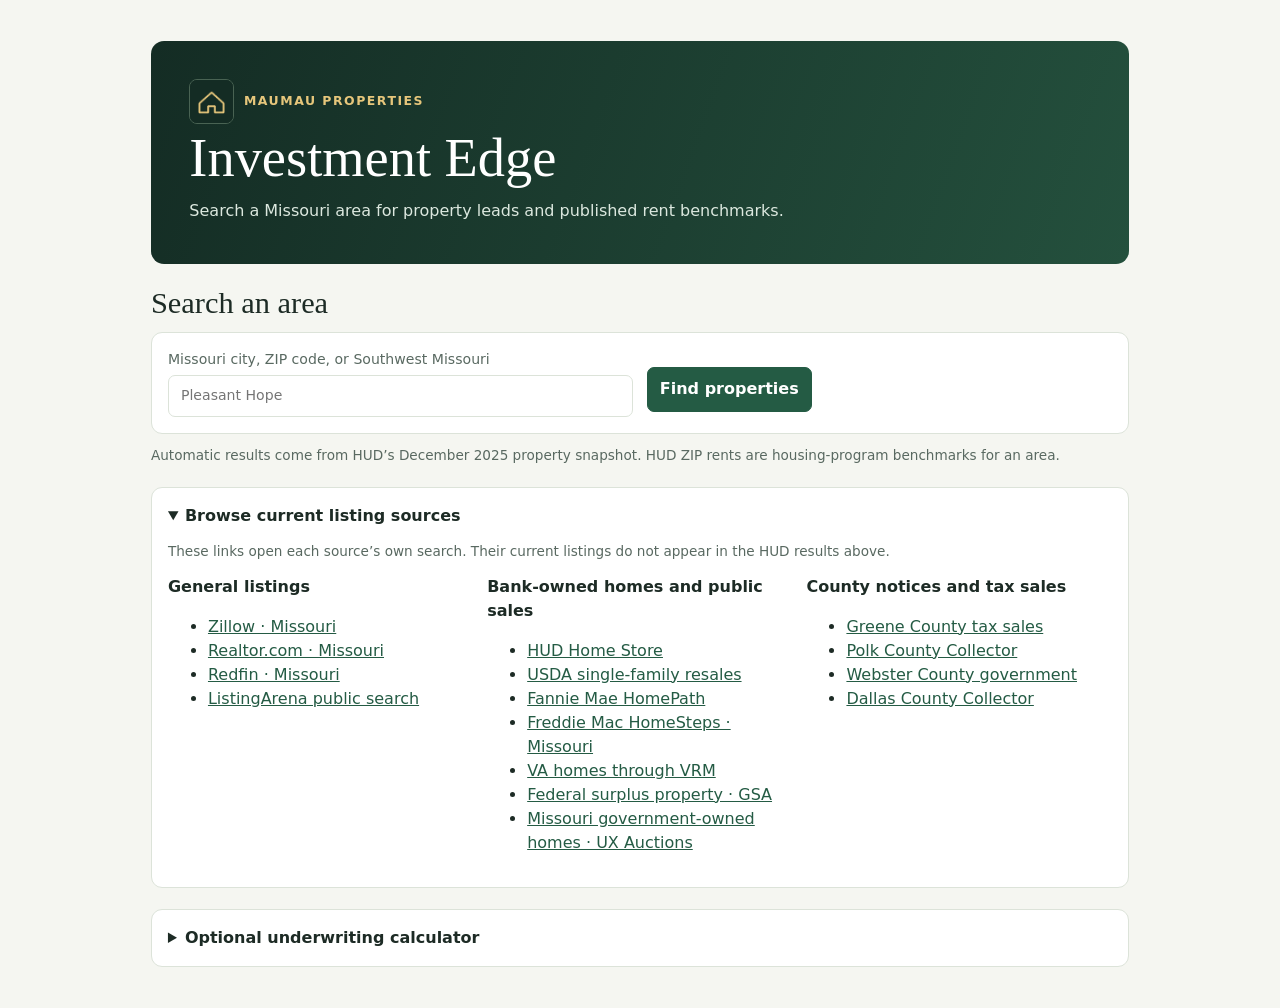
<file: index.html>
<!doctype html>
<html lang="en">
<head>
<meta charset="utf-8">
<meta name="viewport" content="width=device-width,initial-scale=1">
<meta name="theme-color" content="#142c24">
<meta name="referrer" content="no-referrer">
<meta http-equiv="Content-Security-Policy" content="default-src 'self'; connect-src 'self' https://services.arcgis.com; form-action 'none'; object-src 'none'; base-uri 'none'">
<title>MauMau Investment Edge</title>
<link rel="manifest" href="manifest.webmanifest">
<link rel="apple-touch-icon" href="icon.png">
<link rel="icon" href="icon.png">
<link rel="stylesheet" href="style.css">
<link rel="stylesheet" href="calculator.css">
<script type="module" src="calculator.mjs"></script>
<script type="module" src="discovery.mjs"></script>
</head>
<body>
<main>
<header class="hero">
<div class="app-brand"><img src="icon.png" width="45" height="45" alt=""><span class="eyebrow">MauMau Properties</span></div>
<h1>Investment Edge</h1>
<p>Search a Missouri area for property leads and published rent benchmarks.</p>
</header>
<noscript><p>Enable JavaScript to use the calculator.</p></noscript>
<section aria-labelledby="search-title">
<h2 id="search-title">Search an area</h2>
<form id="discovery" class="card fields">
<label class="field">Missouri city, ZIP code, or Southwest Missouri
<input name="area" placeholder="Pleasant Hope" maxlength="70" required></label>
<div class="actions"><button class="primary" type="submit">Find properties</button></div>
</form>
<p id="search-status" class="entry" role="status"></p>
<div id="search-results"></div>
<p class="small entry">Automatic results come from HUD’s December 2025 property snapshot. HUD ZIP rents are housing-program benchmarks for an area.</p>
<details class="edit section" id="listing-sources" open><summary>Browse current listing sources</summary>
<p class="small">These links open each source’s own search. Their current listings do not appear in the HUD results above.</p>
<div id="source-links" class="fields"></div>
</details>
</section>
<details class="edit section" id="optional-calculator"><summary>Optional underwriting calculator</summary>
<form id="deal" autocomplete="off" class="no-print">
<div id="fields"></div>
<p class="entry small">Leave a strategy's key inputs blank to skip it. Enter zero explicitly when there is no rehab. Other optional dollar amounts default to zero.</p>
<div class="actions"><button class="primary" type="submit" disabled>Calculate</button><button type="reset">Start fresh</button></div>
</form>
<section id="report" hidden aria-labelledby="report-title">
<div class="section-head section"><h2 id="report-title" tabindex="-1">Investment analysis</h2>
<div class="actions no-print"><button class="primary" id="share">Share</button><button id="email">Email</button><button id="print">Print / Save PDF</button><button id="download">Download text</button></div></div>
<p id="property"></p>
<div id="results" class="grid"></div>
<details class="edit section" open><summary>Assumptions used</summary><dl id="assumptions" class="metrics"></dl></details>
<p class="section small">Estimates use your inputs and exclude income taxes. Verify costs, values and lending terms before relying on the results.</p>
</section>
<p id="status" class="entry" role="status"></p>
</details>
</main>
</body>
</html>
</file>
<file: style.css>
:root{color-scheme:light;--canvas:#f5f6f1;--paper:#fff;--ink:#1d2b25;--muted:#596961;--line:#dce3d9;--accent:#245b44;--soft:#e9f1e9;--forest:#142c24;--gold:#e6c67b;--warn:#8d461d;font:16px/1.5 system-ui,sans-serif}
:root[data-theme=dark]{color-scheme:dark;--canvas:#141f1a;--paper:#1b2a22;--ink:#edf2ed;--muted:#bac9be;--line:#394a40;--accent:#9ad8b6;--soft:#273d31;--warn:#ffc499}
*{box-sizing:border-box}body{margin:0;color:var(--ink);background:var(--canvas)}a{color:var(--accent)}button,input,select,textarea{font:inherit}button,a,input,select,textarea{outline-offset:4px}button{cursor:pointer}button,input,select,textarea{padding:.58rem .75rem;border-radius:7px;border:1px solid var(--line);color:var(--ink);background:var(--paper)}button:hover{border-color:var(--accent)}button.primary,.button.primary{background:#245b44;color:#fff;border-color:#245b44;font-weight:650}.button{display:inline-block;text-decoration:none;padding:.58rem .75rem;border:1px solid var(--line);border-radius:7px;background:var(--paper)}button:disabled{opacity:.55;cursor:wait}
.shell{min-height:100vh;display:grid;grid-template-columns:245px minmax(0,1fr)}.sidebar{background:var(--forest);color:#dbe7df;min-height:100vh;position:sticky;top:0;height:100vh;display:flex;flex-direction:column;padding:1.5rem 1rem}.brand{font-size:1.02rem;display:flex;gap:.65rem;align-items:center;color:#fff;text-decoration:none;padding:.2rem .35rem 1.6rem;font-weight:650;line-height:1.25}.brand img{width:42px;height:42px;border-radius:9px;border:1px solid #3e574b}.brand small{display:block;font-size:.72rem;letter-spacing:.12em;color:var(--gold);margin-top:.32rem}.sidebar nav{display:grid;gap:.24rem}.sidebar nav a{color:#dbe7df;text-decoration:none;display:flex;align-items:center;gap:.75rem;padding:.7rem .72rem;border-radius:7px;font-size:.93rem;white-space:nowrap}.sidebar nav a:hover,.sidebar nav a[aria-current=page]{background:#2a4739;color:#fff}.sidebar i{font-style:normal;width:1.15rem;text-align:center;color:#e4ca89}.sidebar-foot{margin-top:auto;padding:.85rem .35rem 0;border-top:1px solid #395248;color:#c1d1c7;font-size:.86rem}.status-dot{display:inline-block;width:.49rem;height:.49rem;margin-right:.4rem;background:#93c4a5;border-radius:100%}
.topbar{height:68px;border-bottom:1px solid var(--line);background:var(--paper);display:flex;justify-content:space-between;align-items:center;padding:0 clamp(1rem,3.2vw,2.6rem);gap:1rem;color:var(--muted);font-size:.9rem}.slash{padding:0 .35rem;color:var(--muted)}.topbar strong{color:var(--ink)}.header-actions,.actions{display:flex;gap:.55rem;flex-wrap:wrap;align-items:center}.header-actions{flex-wrap:nowrap}.header-actions button{white-space:nowrap}
main{max-width:1460px;margin:auto;padding:clamp(1rem,3.2vw,2.6rem);outline:none}.hero{padding:clamp(1.2rem,3vw,2.7rem);background:linear-gradient(110deg,#142c24,#24503d);color:#fff;border-radius:13px;margin-bottom:1.35rem}.hero h1,.hero p{color:inherit}.hero .eyebrow{color:var(--gold);font-weight:650;font-size:.78rem;letter-spacing:.12em;text-transform:uppercase}.hero p{color:#dce8df;margin-bottom:.2rem}.hero .actions{margin-top:1.15rem}.hero .button{background:#e9ce90;color:#142c24;border-color:#e9ce90;font-weight:700}
h1,h2,h3,p{margin-top:0}h1,h2{font-family:Georgia,serif;font-weight:500;line-height:1.12}h1{font-size:clamp(1.95rem,4.7vw,3.4rem);margin:.25rem 0 .6rem}h2{font-size:clamp(1.45rem,3vw,1.9rem);margin-bottom:.75rem}h3{font-size:1rem;margin-bottom:.5rem}.muted,p{color:var(--muted)}.small,small{font-size:.85rem}.warning{color:var(--warn)}.section{margin-top:1.35rem}.section-head{display:flex;justify-content:space-between;align-items:baseline;gap:.7rem;flex-wrap:wrap}.section-head h2{margin-bottom:.35rem}.tiles,.grid,.cols,.fields{display:grid;gap:.85rem}.tiles{grid-template-columns:repeat(4,minmax(0,1fr))}.grid{grid-template-columns:repeat(2,minmax(0,1fr))}.cols{grid-template-columns:minmax(0,1.65fr) minmax(0,1fr)}.fields{grid-template-columns:repeat(auto-fit,minmax(min(100%,180px),1fr))}.card,.tile,details.edit{background:var(--paper);border:1px solid var(--line);border-radius:11px;padding:1rem;min-width:0}.tile span{display:block;font-size:.84rem;color:var(--muted)}.tile strong{font-size:1.6rem;font-weight:620;color:var(--accent)}.empty{margin:0;padding:.9rem 0;color:var(--muted)}.tag{display:inline-block;border-radius:999px;background:var(--soft);padding:.16rem .6rem;font-size:.82rem;color:var(--accent);font-weight:650}.card img{display:block;width:100%;height:155px;object-fit:cover;border-radius:6px;margin-bottom:.7rem}.card h3 a{overflow-wrap:anywhere}.row{display:flex;justify-content:space-between;align-items:center;gap:.65rem;padding:.65rem 0;border-bottom:1px solid var(--line)}.row:last-child{border-bottom:0}.note{padding:.75rem 1rem;border-radius:7px;background:var(--soft);margin:0 0 .85rem}.field{display:grid;align-content:start;gap:.3rem;font-size:.88rem;color:var(--muted);min-width:0}.field input,.field textarea,.field select{width:100%;min-width:0}.field input[type=checkbox]{width:auto;justify-self:start}.wide{grid-column:1/-1}.checks{display:grid;grid-template-columns:repeat(auto-fit,minmax(200px,1fr));gap:.45rem}.checks label{display:flex;align-items:baseline;gap:.4rem;font-size:.9rem}.checks input{accent-color:var(--accent)}form>details,form>.actions{margin-top:.8rem}summary{cursor:pointer;font-weight:650}details[open]>summary{margin-bottom:.8rem}details details{margin-top:.65rem}.metrics{display:grid;grid-template-columns:1fr auto;gap:.3rem .8rem;margin:0 0 .7rem}.metrics dt{color:var(--muted);font-size:.88rem}.metrics dd{margin:0;text-align:right;font-variant-numeric:tabular-nums}.divider{border:0;border-top:1px solid var(--line);margin:.85rem 0}.filters{margin-bottom:1rem}.bar{width:100%;height:1rem;accent-color:var(--accent)}.photo{max-width:100%;max-height:320px;border-radius:9px;object-fit:cover}.links{overflow-wrap:anywhere}.entry{margin:.7rem 0}.stack{display:grid;gap:.75rem}.chart-row{display:grid;grid-template-columns:minmax(95px,1fr) minmax(70px,2fr) auto;align-items:center;gap:.6rem;margin:.7rem 0;font-size:.88rem}#notice{position:fixed;right:1rem;bottom:1rem;max-width:min(360px,calc(100% - 2rem));background:var(--forest);color:#fff;border-radius:8px;z-index:2}#notice:not(:empty){padding:.8rem 1rem}.map{aspect-ratio:1.75;background:var(--soft);width:100%;border-radius:9px}.map text{fill:var(--muted);font:12px system-ui}.map circle{fill:var(--accent)}.map line{stroke:var(--line);stroke-width:1}.map a:hover circle,.map a:focus circle{fill:#c18930;r:7}
@media(max-width:940px){.shell{grid-template-columns:185px minmax(0,1fr)}.tiles{grid-template-columns:repeat(2,minmax(0,1fr))}.sidebar{padding:1rem .65rem}.brand{font-size:.9rem}.brand img{width:34px;height:34px}.cols{grid-template-columns:1fr}}
@media(max-width:650px){.shell{display:block}.sidebar{height:auto;min-height:0;position:static;padding:.65rem .75rem}.brand{padding:0 0 .55rem}.sidebar nav{display:flex;overflow:auto;gap:.2rem}.sidebar nav a{padding:.52rem .55rem;font-size:.85rem}.sidebar-foot{display:none}.topbar{height:58px}.grid{grid-template-columns:1fr}.header-actions button{padding:.46rem .55rem}.hero{margin-bottom:1rem}main{padding:1rem}}
@media print{.sidebar,.topbar,.actions,#notice,.no-print{display:none!important}.shell{display:block}main{padding:0}.card,.tile{break-inside:avoid}.hero{background:none;color:#000;padding:0}.hero .eyebrow,.hero p{color:#000}body{background:#fff;color:#000}}
</file>
<file: calculator.css>
main{max-width:1060px}.app-brand{display:flex;align-items:center;gap:.6rem}.app-brand img{border-radius:8px;border:1px solid #496353}.metrics dd{overflow-wrap:anywhere}.metrics{grid-template-columns:minmax(0,1fr) minmax(0,auto)}.result-note{margin:0}.card h3{font-family:Georgia,serif;font-size:1.3rem;font-weight:500}@media(max-width:650px){.actions button{min-height:44px}}@media print{#status{display:none}}
</file>
